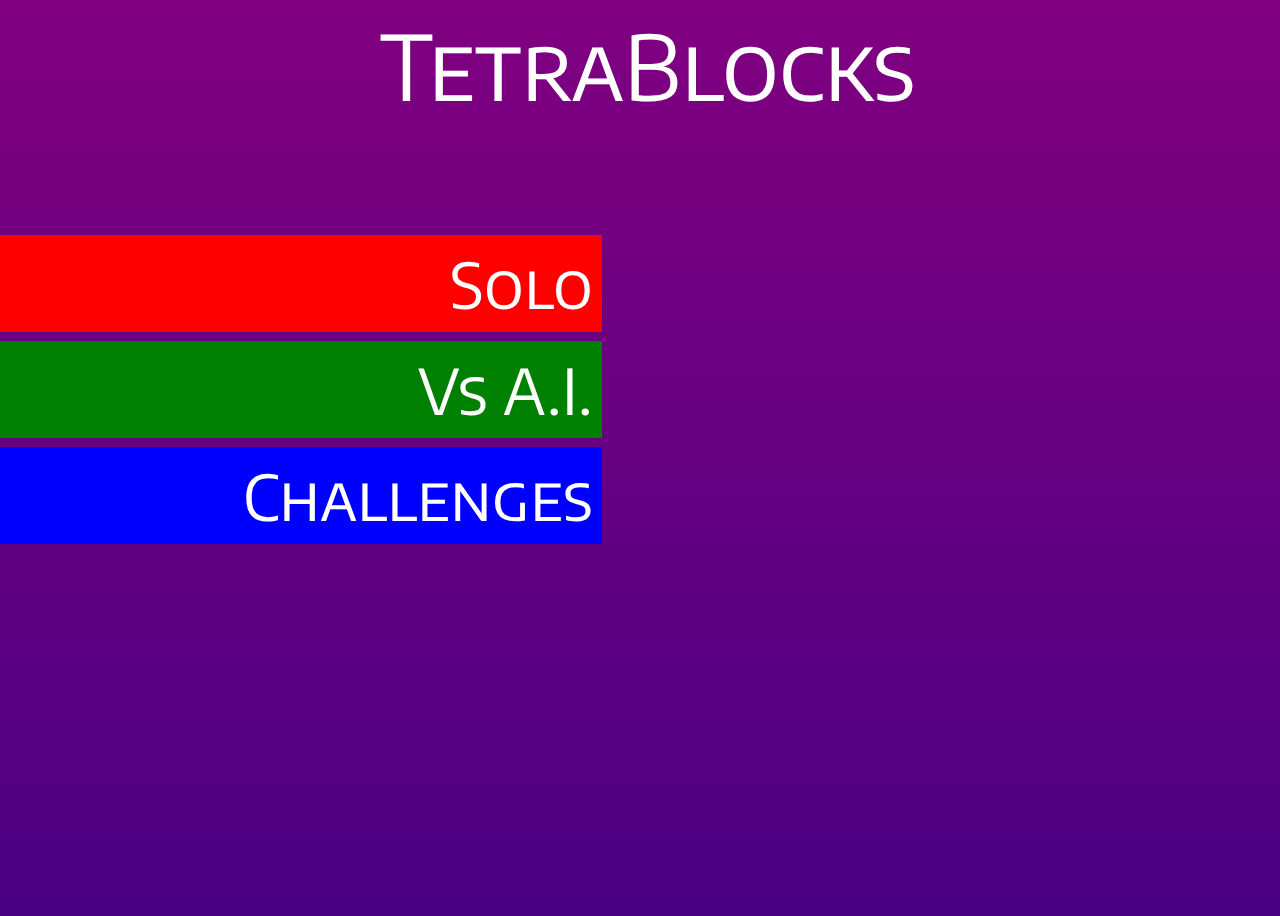
<file: index.html>
<!DOCTYPE html>
<html>
    <head>
        <meta charset="utf-8">
        <link rel="stylesheet" href="style.css">
        <link href="https://fonts.googleapis.com/css2?family=Encode+Sans+SC:wght@300&display=swap" rel="stylesheet">
        <title>TetraBlocks</title>
    </head>
    <body>
        
        <div id="menu">

            <div id="menuTitle">TetraBlocks</div>

            <div class="menuSection" id="mainMenu">

                <div class="menuItem red" id="b_solo">Solo</div>
                <div class="menuItem green" id="b_vsai">Vs A.I.</div>
                <div class="menuItem blue" id="b_challenges">Challenges</div>

            </div>
            <div class="menuSection" id="aiMenu">

                <div class="menuItem green" id="b_easy">Easy</div>
                <div class="menuItem yellow" id="b_medium">Medium</div>
                <div class="menuItem red" id="b_hard">Hard</div>
                <div class="menuItem red" id="b_vhard">Very Hard</div>
                <div class="menuItem blue" id="b_custom">Custom</div>
                <div class="menuItem blue" id="b_vsaiback">Back</div>

            </div>
            <div class="menuSection" id="challengeMenu">

                <div class="menuItem green" id="b_sprint">Sprint</div>
                <div class="menuItem blue" id="b_marathon">Marathon</div>
                <div class="menuItem yellow" id="b_race">Race</div>
                <div class="menuItem red" id="b_classic">Classic</div>
                <div class="menuItem blue" id="b_challengeback">Back</div>

            </div>

        </div>

        <script src="js/menu.js"></script>

    </body>
</html>
</file>
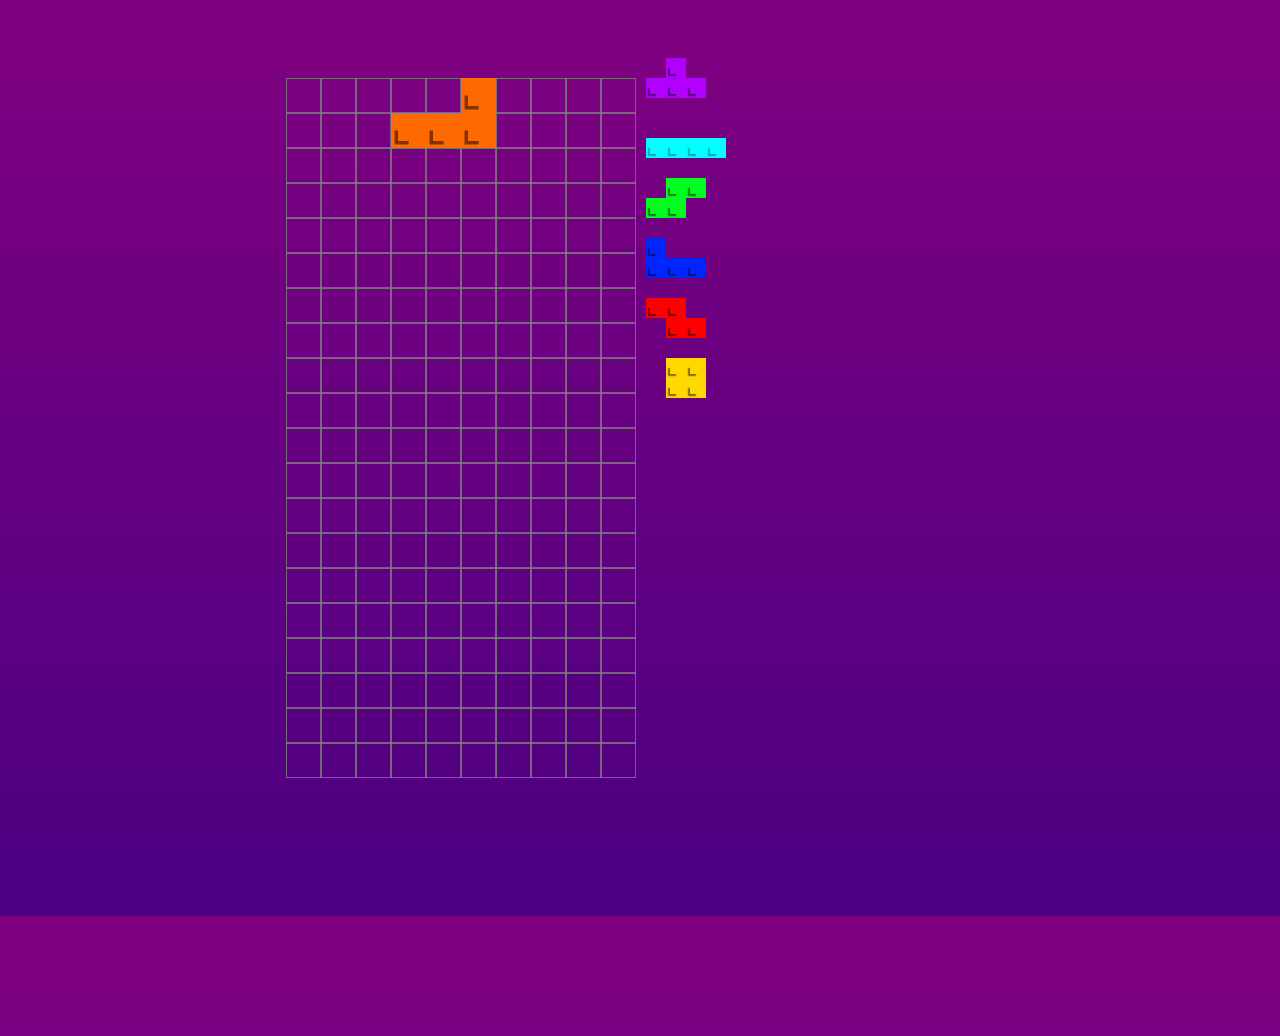
<file: game1p.html>
<!DOCTYPE html>
<html>
    <head>
        <meta charset="utf-8">
        <link rel="stylesheet" href="style.css">
        <link href="https://fonts.googleapis.com/css2?family=Encode+Sans+SC:wght@300&display=swap" rel="stylesheet">
        <title>TetraBlocks</title>
    </head>
    <body>

        <div>
            <canvas id="canvas" width="1024" height="1024"></canvas>

        </div>

        <script src="js/TetrisFramework/pieces.js"></script>
        <script src="js/TetrisFramework/main.js"></script>
        <script src="js/TetrisFramework/keyHandler.js"></script>

        <script src="js/game.js"></script>

    </body>
</html>
</file>
<file: style.css>
body {
    background-image: linear-gradient(purple, indigo);
    height: 100vh;
    width: 100vw;
    overflow: hidden;
    font-family: 'Encode Sans SC', sans-serif;
    color: white;
    text-align: center;
    user-select: none;
}

#menuTitle {
    font-size: 10vh;
    margin-bottom: 25vh;
}
.menuSection {
    position: absolute;
    top: calc(19vh + 64px);
}
#aiMenu, #challengeMenu {
    display: none;
}
.menuItem {
    text-align: right;
    width: calc(25vw + 512px);
    position: relative;
    right: 256px;
    font-size: 7vh;
    padding: 1vh;
    margin-bottom: 1vh;
    transition: right 100ms ease, padding 100ms ease, opacity 100ms ease;
}
.menuItem:hover {
    right: 128px;
}
.red {background-color: red;}
.green {background-color: green;}
.blue {background-color: blue;}
.yellow {
    background-color: yellow;
    color: black;
}
</file>
